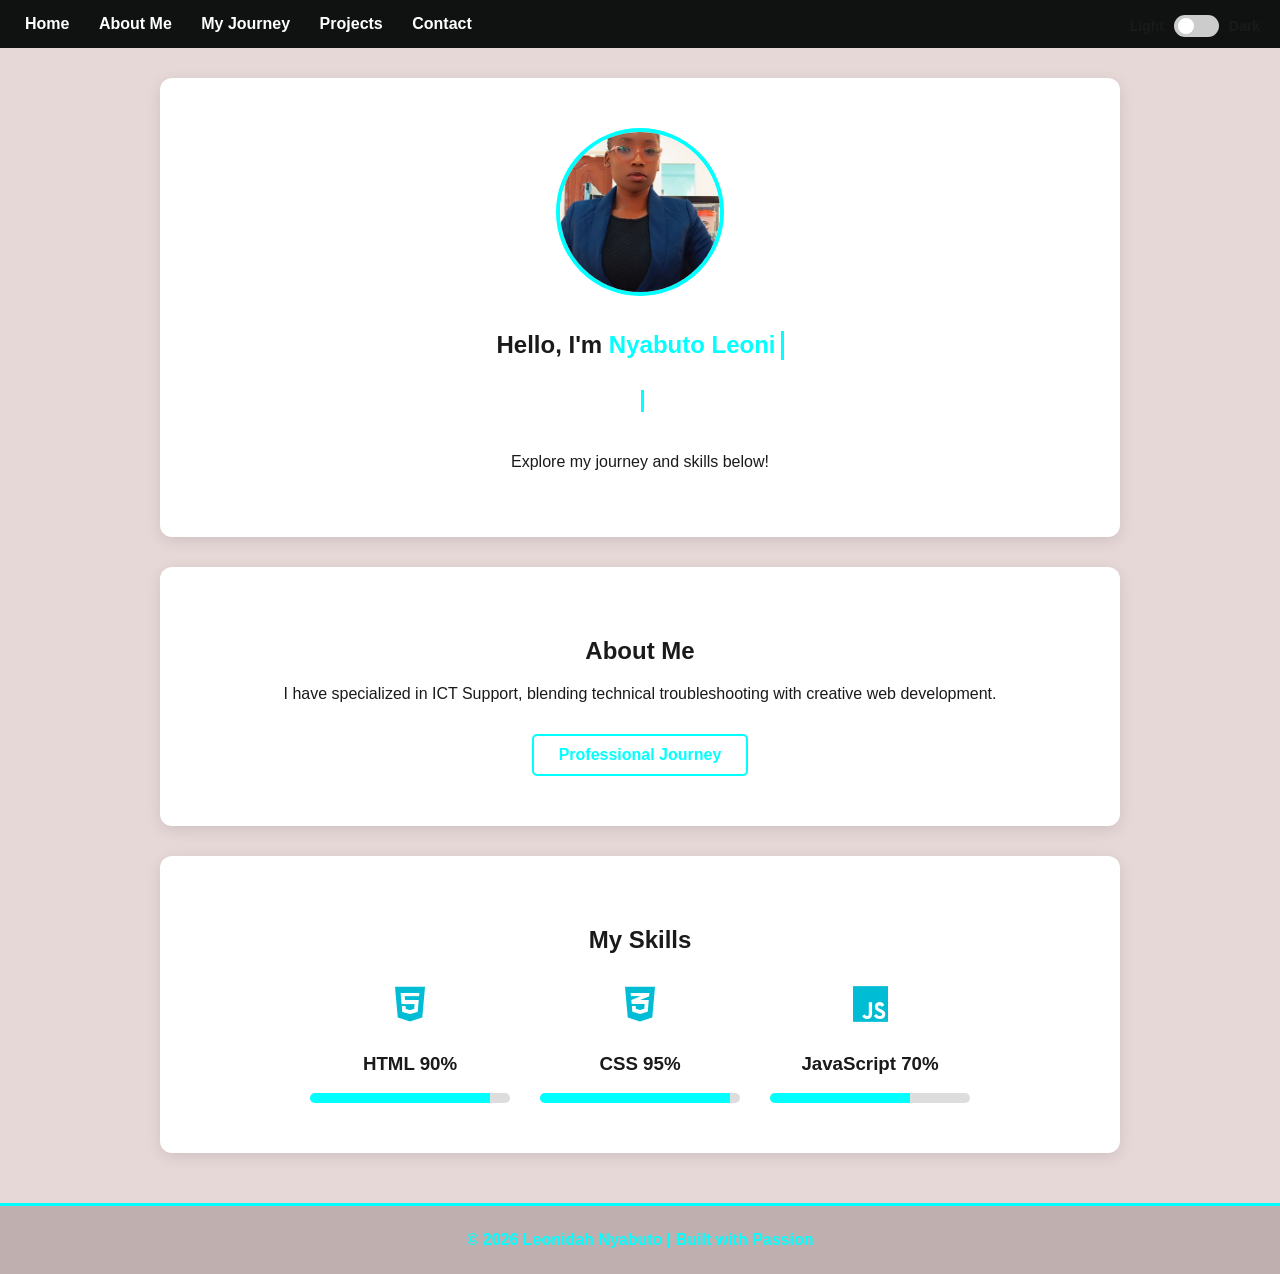
<file: index.html>
<!DOCTYPE html>
<html lang="en">
<head>
    <meta charset="UTF-8">
    <meta name="viewport" content="width=device-width, initial-scale=1.0">
    <title>Leonidah Moraa Nyabuto | Portfolio</title>
    <link rel="stylesheet" href="portfolio.css">
    <link rel="stylesheet" href="https://cdnjs.cloudflare.com/ajax/libs/font-awesome/6.0.0/css/all.min.css">
</head>
<body>

    <div class="theme-toggle-container">
        <span>Light</span>
        <label class="switch">
            <input type="checkbox" id="theme-toggle">
            <span class="slider round"></span>
        </label>
        <span>Dark</span>
    </div>

    <nav>
        <a href="index.html">Home</a>
        <a href="about.html">About Me</a>
        <a href="myjourney.html">My Journey</a>
        <a href="projects.html">Projects</a>
        <a href="contactme.html">Contact</a>
    </nav>

    <section id="home">
        <div class="hero">
            <img src="profile.png" alt="Leonidah Nyabuto" class="profile-pic">
            
            <h1>Hello, I'm <span id="typing-name"></span></h1>
            <h3> <span id="typing-role"></span></h3>
            
            <p>Explore my journey and skills below!</p>
        </div>
    </section>

    <section id="about">
        <h2>About Me</h2>
        <p>I have specialized in ICT Support, blending technical troubleshooting with creative web development.</p>
        <a href="about.html" class="read-more-btn">Professional Journey</a>
    </section>

    <section class="skills">
        <h2>My Skills</h2>
        <div class="skill-container">
            <div class="skill-card">
                <i class="fab fa-html5"></i>
                <h3>HTML <span>90%</span></h3>
                <div class="progress"><span style="--skill-width: 90%; width: 90%;"></span></div>
            </div>
            
            <div class="skill-card">
                <i class="fab fa-css3-alt"></i>
                <h3>CSS <span>95%</span></h3>
                <div class="progress"><span style="--skill-width: 95%; width: 95%;"></span></div>
            </div>
            
            <div class="skill-card">
                <i class="fab fa-js"></i>
                <h3>JavaScript <span>70%</span></h3>
                <div class="progress"><span style="--skill-width: 70%; width: 70%;"></span></div>
            </div>
        </div>
    </section>
    <button id="scrollToTop" title="Go to top">
    <i class="fas fa-arrow-up"></i>
</button>

    <footer>
        <p>&copy; 2026 Leonidah Nyabuto | Built with Passion</p>
    </footer>

    <script src="script.js"></script>
</body>
</html>
</file>
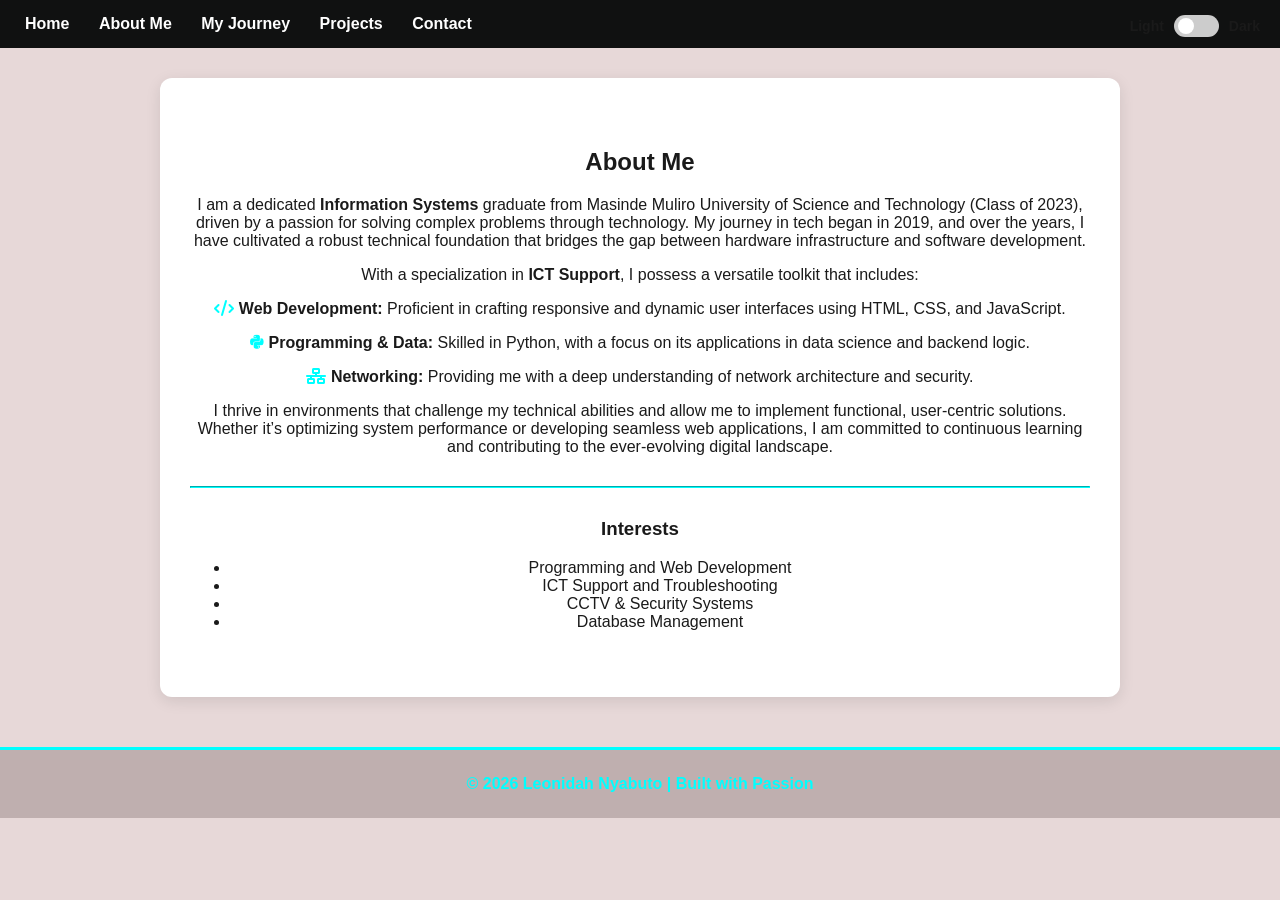
<file: about.html>
<!DOCTYPE html>
<html lang="en">
<head>
    <meta charset="UTF-8">
    <meta name="viewport" content="width=device-width, initial-scale=1.0">
    <title>About Me | Leonidah Nyabuto</title>
    <link rel="stylesheet" href="portfolio.css">
    <link rel="stylesheet" href="https://cdnjs.cloudflare.com/ajax/libs/font-awesome/6.0.0/css/all.min.css">
</head>
<body>

    <div class="theme-toggle-container">
        <span>Light</span>
        <label class="switch">
            <input type="checkbox" id="theme-toggle">
            <span class="slider round"></span>
        </label>
        <span>Dark</span>
    </div>

    <header>
        <nav>
            <a href="home.html">Home</a>
            <a href="about.html">About Me</a>
            <a href="myjourney.html">My Journey</a>
            <a href="projects.html">Projects</a>
            <a href="contactme.html">Contact</a>
        </nav>
    </header>

    <section id="about-content">
        <h1>About Me</h1>
        <p>I am a dedicated <strong>Information Systems</strong> graduate from Masinde Muliro University of Science and Technology (Class of 2023), driven by a passion for solving complex problems through technology. My journey in tech began in 2019, and over the years, I have cultivated a robust technical foundation that bridges the gap between hardware infrastructure and software development.</p>

        <p>With a specialization in <strong>ICT Support</strong>, I possess a versatile toolkit that includes:</p>
        
        <div class="bio-details">
            <p><i class="fas fa-code" style="color: cyan;"></i> <strong>    Web Development:</strong> Proficient in crafting responsive and dynamic user interfaces using HTML, CSS, and JavaScript.</p>
            <p><i class="fab fa-python" style="color: cyan;"></i>       <strong>Programming & Data:</strong> Skilled in Python, with a focus on its applications in data science and backend logic.</p>
            <p><i class="fas fa-network-wired" style="color: cyan;"></i>       <strong>  Networking:</strong>  Providing me with a deep understanding of network architecture and security.</p>
        </div>

        <p>I thrive in environments that challenge my technical abilities and allow me to implement functional, user-centric solutions. Whether it’s optimizing system performance or developing seamless web applications, I am committed to continuous learning and contributing to the ever-evolving digital landscape.</p>
        
        <hr style="border-color: cyan; margin: 30px 0;">

        <h3>Interests</h3>
        <ul class="interests-list">
            <li>Programming and Web Development</li>
            <li>ICT Support and Troubleshooting</li>
            <li>CCTV & Security Systems</li>
            <li>Database Management</li>
        </ul>
    </section>
    <button id="scrollToTop" title="Go to top">
    <i class="fas fa-arrow-up"></i>
</button>

    <footer>
        <p>&copy; 2026 Leonidah Nyabuto | Built with Passion</p>
    </footer>

    <script src="script.js"></script>
</body>
</html>
</file>
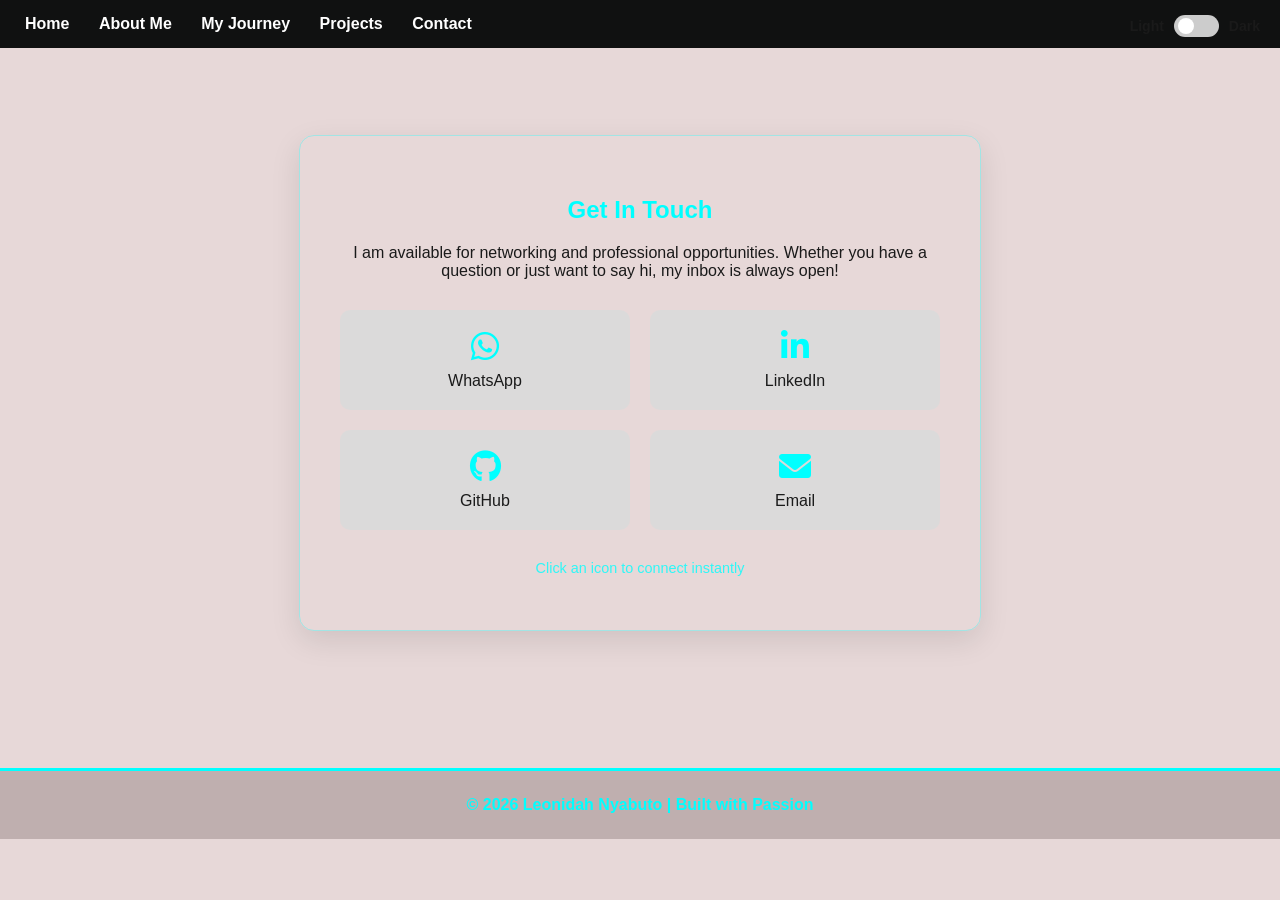
<file: contactme.html>
<!DOCTYPE html>
<html lang="en">
<head>
    <meta charset="UTF-8">
    <meta name="viewport" content="width=device-width, initial-scale=1.0">
    <title>Contact | Leonidah Nyabuto</title>
    <link rel="stylesheet" href="portfolio.css">
    <link rel="stylesheet" href="https://cdnjs.cloudflare.com/ajax/libs/font-awesome/6.0.0/css/all.min.css">
</head>
<body>

    <div class="theme-toggle-container">
        <span>Light</span>
        <label class="switch">
            <input type="checkbox" id="theme-toggle">
            <span class="slider round"></span>
        </label>
        <span>Dark</span>
    </div>

    <header>
        <nav>
            <a href="home.html">Home</a>
            <a href="about.html">About Me</a>
            <a href="myjourney.html">My Journey</a>
            <a href="projects.html">Projects</a>
            <a href="contactme.html" class="active">Contact</a>
        </nav>
    </header>

    <main class="contact-container">
        <section class="contact-card">
            <h1>Get In Touch</h1>
            <p>I am available for networking and professional opportunities. Whether you have a question or just want to say hi, my inbox is always open!</p>
            
            <div class="social-grid">
                <a href="https://wa.me/254711698062" class="social-item" target="_blank">
                    <i class="fab fa-whatsapp"></i>
                    <span>WhatsApp</span>
                </a>

                <a href="https://www.linkedin.com/in/leonidah-nyabuto-673a47225" class="social-item" target="_blank">
                    <i class="fab fa-linkedin-in"></i>
                    <span>LinkedIn</span>
                </a>

                <a href="https://github.com/Leonidah-nyabuto" class="social-item" target="_blank">
                    <i class="fab fa-github"></i>
                    <span>GitHub</span>
                </a>

                <a href="nyabutoleonidah19@gmail.com" class="social-item">
                    <i class="fas fa-envelope"></i>
                    <span>Email</span>
                </a>
            </div>
            
            <p class="click-hint">Click an icon to connect instantly</p>
        </section>
    </main>
<button id="scrollToTop" title="Go to top">
    <i class="fas fa-arrow-up"></i>
</button>
    <footer>
        <p>&copy; 2026 Leonidah Nyabuto | Built with Passion</p>
    </footer>

    <script src="script.js"></script>
</body>
</html>
</file>
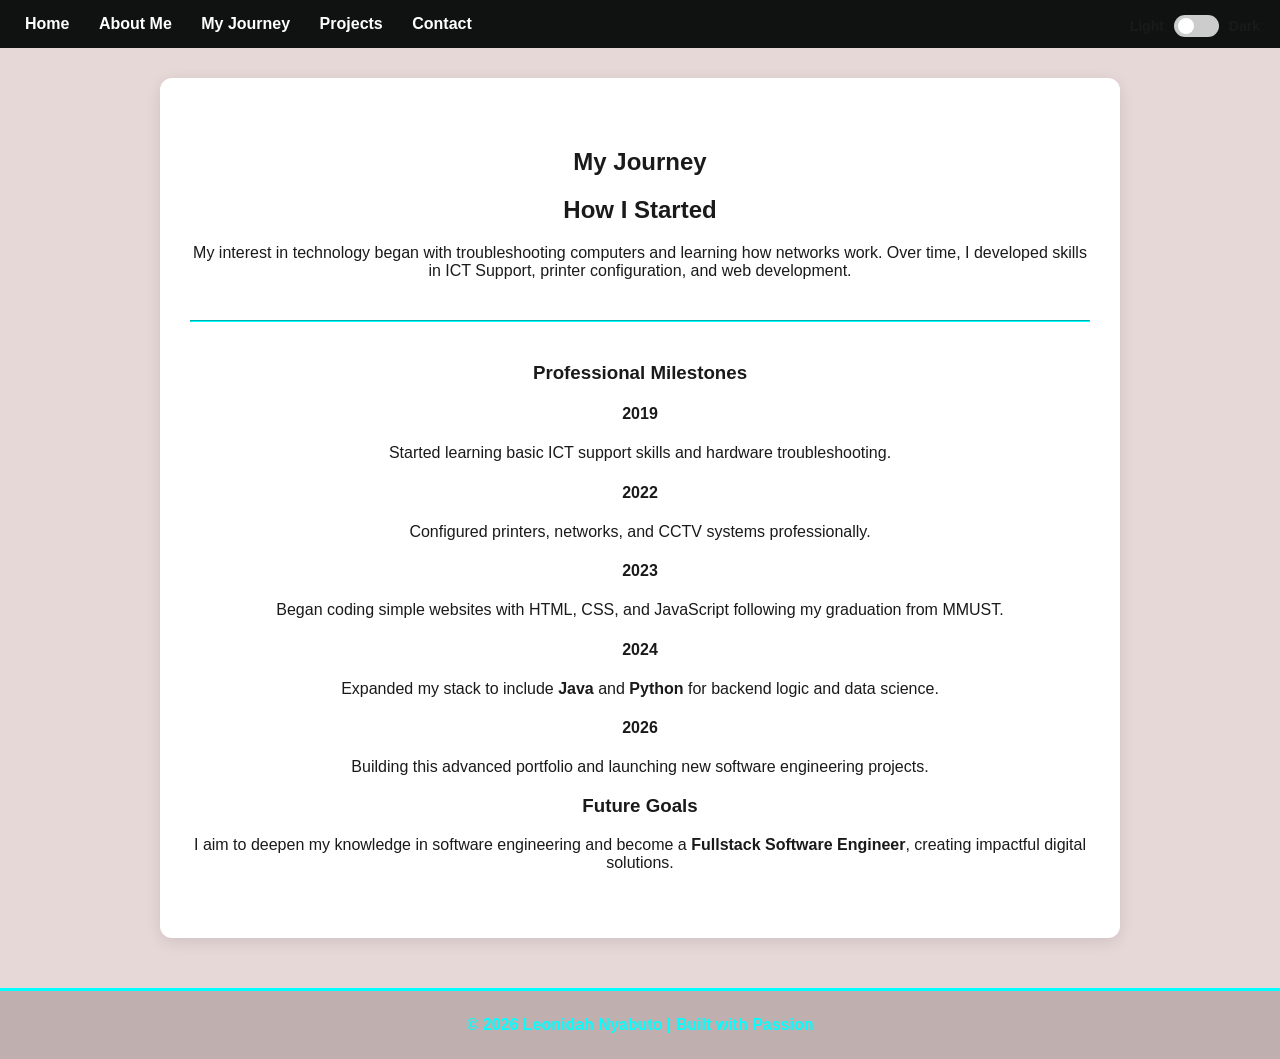
<file: myjourney.html>
<!DOCTYPE html>
<html lang="en">
<head>
    <meta charset="UTF-8">
    <meta name="viewport" content="width=device-width, initial-scale=1.0">
    <title>My Journey | Leonidah Nyabuto</title>
    <link rel="stylesheet" href="portfolio.css">
    <link rel="stylesheet" href="https://cdnjs.cloudflare.com/ajax/libs/font-awesome/6.0.0/css/all.min.css">
</head>
<body>

    <div class="theme-toggle-container">
        <span>Light</span>
        <label class="switch">
            <input type="checkbox" id="theme-toggle">
            <span class="slider round"></span>
        </label>
        <span>Dark</span>
    </div>

    <header>
        <nav>
            <a href="home.html">Home</a>
            <a href="about.html">About Me</a>
            <a href="myjourney.html">My Journey</a>
            <a href="projects.html">Projects</a>
            <a href="contactme.html">Contact</a>
        </nav>
    </header>

    <section id="journey-content">
        <h1>My Journey</h1>
        
        <div class="intro-text">
            <h2>How I Started</h2>
            <p>My interest in technology began with troubleshooting computers and learning how networks work. Over time, I developed skills in ICT Support, printer configuration, and web development.</p>
        </div>

        <hr style="border-color: cyan; margin: 40px 0;">

        <h3>Professional Milestones</h3>
        <div class="timeline">
            
            <div class="checkpoint">
                <h4>2019</h4>
                <p>Started learning basic ICT support skills and hardware troubleshooting.</p>
            </div>

            <div class="checkpoint">
                <h4>2022</h4>
                <p>Configured printers, networks, and CCTV systems professionally.</p>
            </div>

            <div class="checkpoint">
                <h4>2023</h4>
                <p>Began coding simple websites with HTML, CSS, and JavaScript following my graduation from MMUST.</p>
            </div>

            <div class="checkpoint">
                <h4>2024</h4>
                <p>Expanded my stack to include <strong>Java</strong> and <strong>Python</strong> for backend logic and data science.</p>
            </div>

            <div class="checkpoint">
                <h4>2026</h4>
                <p>Building this advanced portfolio and launching new software engineering projects.</p>
            </div>

        </div>

        <div class="future-goals">
            <h3>Future Goals</h3>
            <p>I aim to deepen my knowledge in software engineering and become a <strong>Fullstack Software Engineer</strong>, creating impactful digital solutions.</p>
        </div>
    </section>
<button id="scrollToTop" title="Go to top">
    <i class="fas fa-arrow-up"></i>
</button>
    <footer>
        <p>&copy; 2026 Leonidah Nyabuto | Built with Passion</p>
    </footer>

    <script src="script.js"></script>
</body>
</html>
</file>
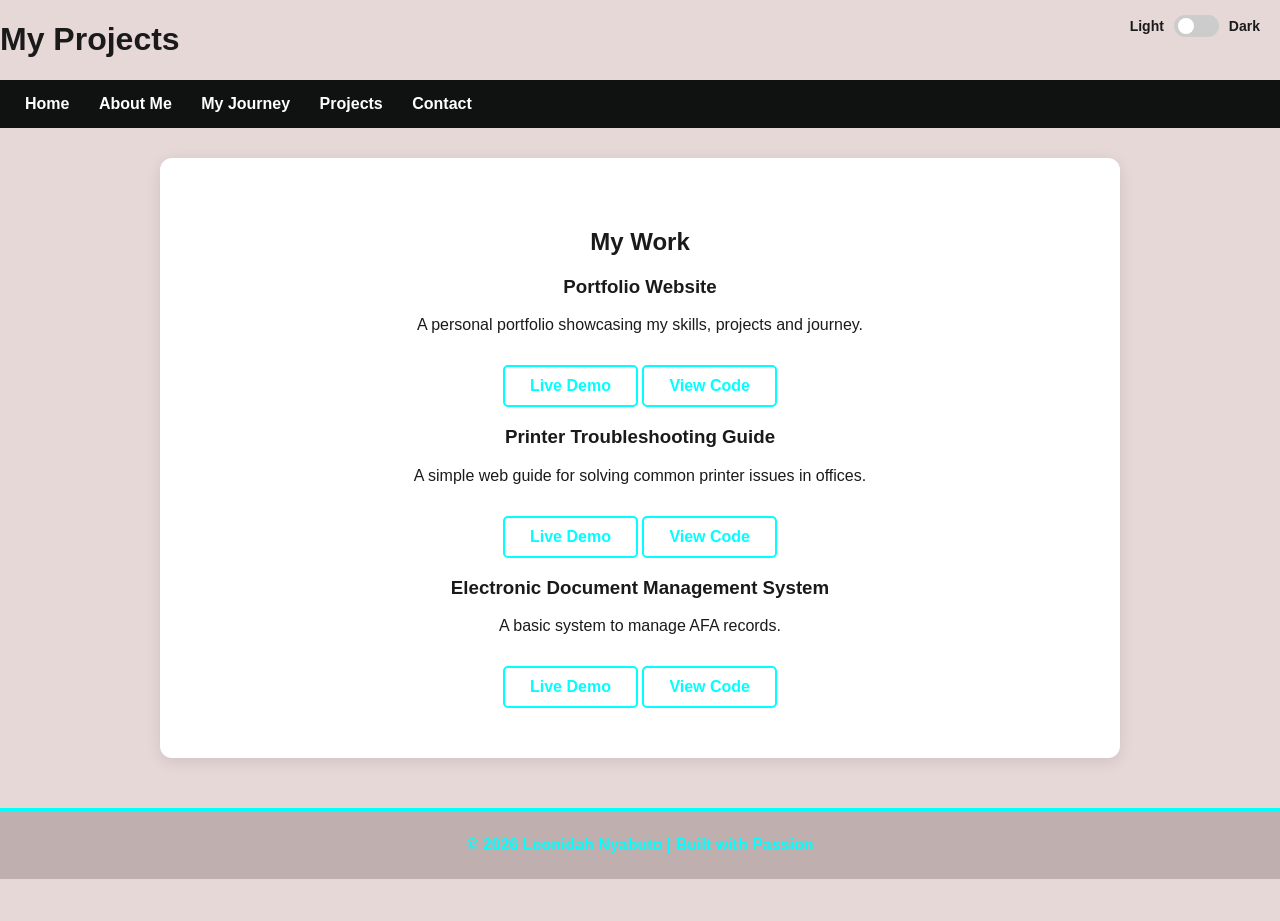
<file: projects.html>
<!DOCTYPE html>
<html lang="en">
<head>
  <meta charset="UTF-8">
  <meta name="viewport" content="width=device-width, initial-scale=1.0">
  <title>Projects | Leonidah Nyabuto</title>
  <link rel="stylesheet" href="portfolio.css">
  <link rel="stylesheet" href="https://cdnjs.cloudflare.com/ajax/libs/font-awesome/6.0.0/css/all.min.css">
</head>

<body>

  <div class="theme-toggle-container">
    <span>Light</span>
    <label class="switch">
      <input type="checkbox" id="theme-toggle">
      <span class="slider round"></span>
    </label>
    <span>Dark</span>
  </div>

  <header>
    <h1>My Projects</h1>
    <nav>
      <a href="index.html">Home</a>
      <a href="about.html">About Me</a>
      <a href="myjourney.html">My Journey</a>
      <a href="projects.html" class="active">Projects</a>
      <a href="contactme.html">Contact</a>
    </nav>
  </header>

  <section class="projects">
    <h2>My Work</h2>
    <div class="projects-container">

      <div class="project-card">
        <h3>Portfolio Website</h3>
        <p>A personal portfolio showcasing my skills, projects and journey.</p>
        <div class="buttons">
          <a href="index.html" class="read-more-btn">Live Demo</a>
          <a href="#" class="read-more-btn">View Code</a>
        </div>
      </div>

      <div class="project-card">
        <h3>Printer Troubleshooting Guide</h3>
        <p>A simple web guide for solving common printer issues in offices.</p>
        <div class="buttons">
          <a href="#" class="read-more-btn">Live Demo</a>
          <a href="#" class="read-more-btn">View Code</a>
        </div>
      </div>

      <div class="project-card">
        <h3>Electronic Document Management System</h3>
        <p>A basic system to manage AFA records.</p>
        <div class="buttons">
          <a href="#" class="read-more-btn">Live Demo</a>
          <a href="#" class="read-more-btn">View Code</a>
        </div>
      </div>

    </div>
  </section>

  <footer>
    <p>&copy; 2026 Leonidah Nyabuto | Built with Passion</p>
  </footer>

  <script src="script.js"></script>

</body>
</html>
</file>
<file: portfolio.css>
/* ==========================================
   1. INITIAL THEME VARIABLES
   ========================================== */
:root {
    --bg-color: #e7d8d8;       /* Your initial light background */
    --text-color: #1a1a1a;     /* Dark text */
    --section-bg: #ffffff;     /* White cards */
    --accent-color: #00bcd4;   /* Cyan accent */
}

body.dark-theme {
    --bg-color: #000000;       /* Black background */
    --text-color: #ffffff;     /* White text */
    --section-bg: #1a1b1a;     /* Dark cards */
}

/* ==========================================
   2. BASE STYLES
   ========================================== */
body {
    background-color: var(--bg-color);
    color: var(--text-color);
    margin: 0;
    font-family: sans-serif;
    transition: background-color 0.4s ease, color 0.4s ease;
    min-height: 100vh;
}
/* 1. READ MORE BUTTON STYLING */
.read-more-btn {
    display: inline-block;
    margin-top: 15px;
    padding: 10px 25px;
    background-color: transparent; /* Clean outline look */
    color: cyan !important;        /* Cyan text */
    border: 2px solid cyan;       /* Cyan border */
    border-radius: 5px;           /* Slightly rounded corners */
    text-decoration: none;        /* Removes the underline */
    font-weight: bold;
    transition: all 0.3s ease;    /* Smooth transition for hover */
    cursor: pointer;
}

/* 2. HOVER EFFECT */
.read-more-btn:hover {
    background-color: cyan;       /* Fills with cyan on hover */
    color: #111 !important;        /* Text turns dark for readability */
    box-shadow: 0 0 15px cyan;    /* Adds a nice cyan glow */
    transform: translateY(-3px);  /* Subtle lift effect */
}

h1, h2, h3, p, span, a {
    color: var(--text-color);
}

/* ==========================================
   3. TOP-RIGHT THEME TOGGLE (Floating)
   ========================================== */
.theme-toggle-container {
    position: fixed;   /* Floats in the corner regardless of scroll */
    top: 15px;
    right: 20px;
    display: flex;
    align-items: center;
    gap: 10px;
    z-index: 9999;     /* Stays on top of everything */
    font-size: 14px;
    font-weight: bold;
}

.switch {
    position: relative;
    display: inline-block;
    width: 45px;
    height: 22px;
}

.switch input { opacity: 0; width: 0; height: 0; }

.slider {
    position: absolute;
    cursor: pointer;
    top: 0; left: 0; right: 0; bottom: 0;
    background-color: #ccc;
    transition: .4s;
    border-radius: 34px;
}

.slider:before {
    position: absolute;
    content: "";
    height: 16px; width: 16px;
    left: 4px; bottom: 3px;
    background-color: white;
    transition: .4s;
    border-radius: 50%;
}

input:checked + .slider { background-color: var(--accent-color); }
input:checked + .slider:before { transform: translateX(21px); }

/* ==========================================
   4. NAVIGATION
   ========================================== */
nav {
    background-color: #101111;
    padding: 15px 0;
    text-align: left;
    width: 100%;
}

nav a {
    color: white !important;
    margin-left: 25px;
    text-decoration: none;
    font-weight: bold;
    transition: color 0.3s;
}

nav a:hover {
    color: cyan !important;
}

/* ==========================================
   5. HERO & SECTIONS (Centered Layout)
   ========================================== */
section {
    padding: 50px 30px;
    max-width: 900px;
    margin: 30px auto;
    background: var(--section-bg);
    border-radius: 12px;
    box-shadow: 0 4px 15px rgba(0,0,0,0.1);
    text-align: center; /* Centers all text headers */
}

/* Centering the Hero Profile Section */
.hero {
    display: flex;
    flex-direction: column;
    align-items: center;    /* Centers horizontally */
    justify-content: center; /* Centers vertically */
    text-align: center;
    gap: 10px;
}

.profile-pic {
    width: 160px;
    height: 160px;
    border-radius: 50%;
    object-fit: cover;
    border: 4px solid cyan;
    margin-bottom: 15px;
}

#typing-text {
    color: cyan !important;
    font-weight: bold;
}

/* ==========================================
   6. SKILLS & PROGRESS BARS
   ========================================== */
.skill-container {
    display: flex;
    flex-wrap: wrap;
    justify-content: center;
    gap: 30px;
    margin-top: 30px;
}
/* 1. TARGET THE TYPING SPANS */
#typing-name, #typing-role {
    color: cyan !important; /* Forces the text to be cyan */
    font-weight: bold;
    border-right: 3px solid cyan; /* The vertical typing cursor */
    padding-right: 5px;
    display: inline-block;
    min-height: 1.2em; /* Keeps the line from collapsing when empty */
    animation: blink-cursor 0.7s step-end infinite;
}

/* 2. CURSOR BLINKING ANIMATION */
@keyframes blink-cursor {
    from, to { border-color: transparent }
    50% { border-color: cyan; }
}

/* 3. HERO TEXT ALIGNMENT */
.hero h1, .hero h3 {
    color: var(--text-color); /* Keeps "Hello, I'm" and "A" in the theme color */
    margin: 10px 0;
}

.skill-card {
    width: 200px;
}

.skill-card i {
    font-size: 2.5rem;
    color: var(--accent-color);
    margin-bottom: 10px;
}

.progress {
    background-color: #ddd;
    border-radius: 20px;
    height: 10px;
    width: 100%;
    overflow: hidden;
    margin-top: 10px;
}

.progress span {
    display: block;
    height: 100%;
    background: cyan;
    transition: width 2s ease-in-out;
}

/* ==========================================
   7. FOOTER
   ========================================== */
footer {
    background-color: #bfafaf; /* Your preferred footer background */
    text-align: center;
    padding: 25px;
    margin-top: 50px;
    border-top: 3px solid cyan;
}

footer p {
    color: cyan !important; /* Forces cyan text */
    margin: 0;
    font-weight: bold;
}
/* CONTACT PAGE SPECIFIC STYLES */
.contact-container {
    display: flex;
    justify-content: center;
    align-items: center;
    min-height: 70vh;
    padding: 20px;
}

.contact-card {
    background: var(--nav-bg); /* Uses your theme-aware background */
    padding: 40px;
    border-radius: 15px;
    border: 1px solid rgba(0, 255, 255, 0.3); /* Subtle cyan border */
    box-shadow: 0 10px 30px rgba(0, 0, 0, 0.1);
    max-width: 600px;
    text-align: center;
    transition: transform 0.3s ease;
}

.contact-card:hover {
    transform: translateY(-5px);
    border-color: cyan;
}

.contact-card h1 {
    color: cyan;
    margin-bottom: 20px;
}

/* SOCIAL GRID */
.social-grid {
    display: grid;
    grid-template-columns: repeat(2, 1fr);
    gap: 20px;
    margin: 30px 0;
}
#scrollToTop {
    display: none; /* Hidden by default */
    position: fixed;
    bottom: 30px;
    right: 30px;
    z-index: 99;
    border: 2px solid cyan;
    outline: none;
    background-color: var(--nav-bg);
    color: cyan;
    cursor: pointer;
    padding: 15px;
    border-radius: 50%; /* Makes it a circle */
    font-size: 18px;
    transition: all 0.3s ease;
    box-shadow: 0 0 10px rgba(0, 255, 255, 0.3);
}

#scrollToTop:hover {
    background-color: cyan;
    color: #000;
    box-shadow: 0 0 20px cyan;
    transform: translateY(-5px); /* Little jump effect */
}

.social-item {
    display: flex;
    flex-direction: column;
    align-items: center;
    text-decoration: none;
    color: var(--text-color);
    padding: 20px;
    border-radius: 10px;
    background: rgba(0, 255, 255, 0.05);
    transition: all 0.3s ease;
}

.social-item i {
    font-size: 2rem;
    color: cyan;
    margin-bottom: 10px;
}

.social-item:hover {
    background: cyan;
    color: #000; /* Dark text when button turns cyan */
}

.social-item:hover i {
    color: #000;
}

.click-hint {
    font-size: 0.9rem;
    color: cyan;
    opacity: 0.8;
}
@media (max-width: 768px) {
    /* The parent container holding both the button and the links */
    .header-container { 
        display: flex;
        flex-direction: column; /* Stacks items vertically */
        align-items: center;    /* Centers them horizontally */
        gap: 20px;              /* Creates space between button and links */
    }

    /* Ensure the toggle button is not 'floating' (absolute/fixed) */
    .theme-toggle-btn {
        position: relative; 
        margin-bottom: 10px;
    }

    /* Adjust the navigation links container */
    .nav-links {
        display: flex;
        flex-direction: column;
        text-align: center;
    }
}
</file>
